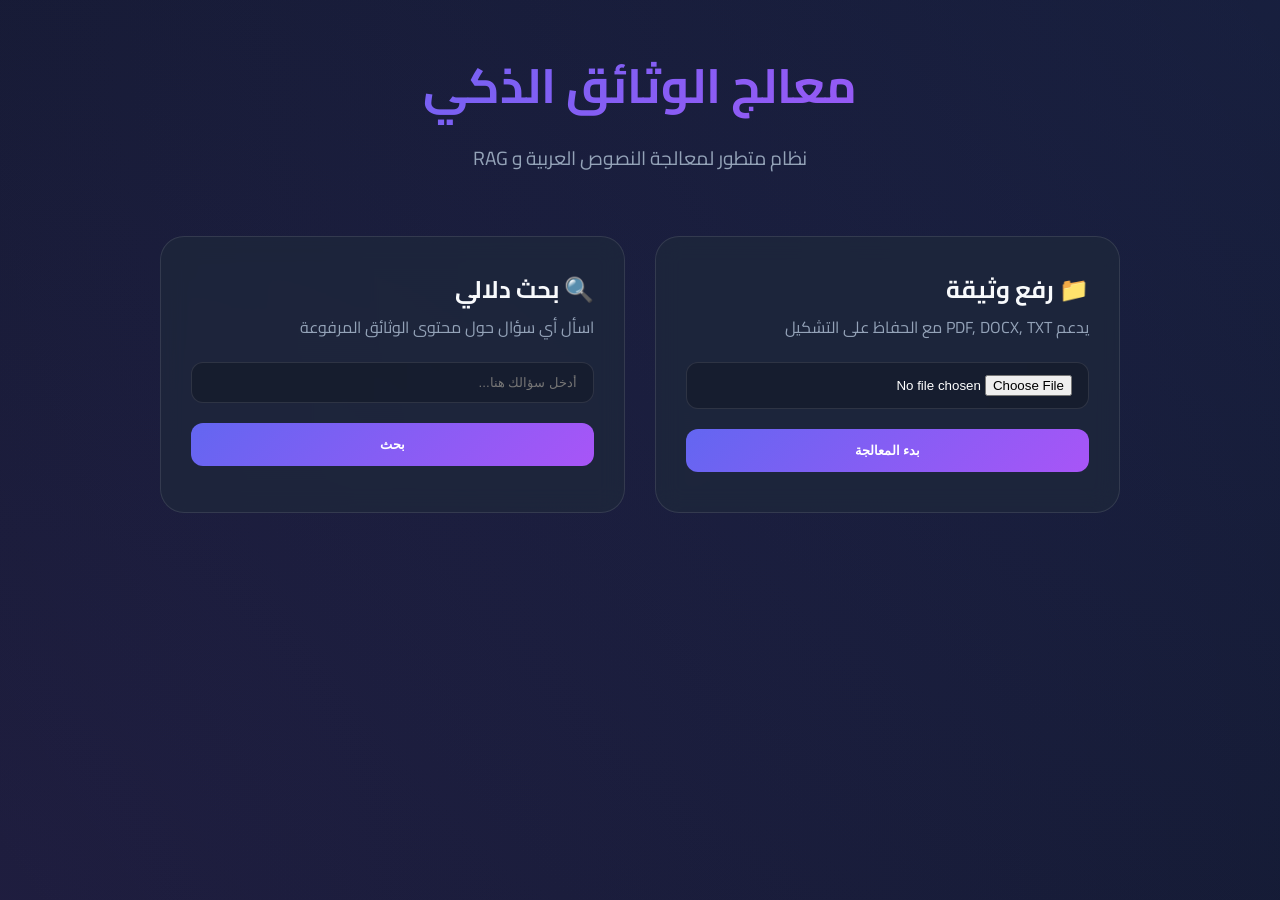
<file: app/api/templates/index.html>
<!DOCTYPE html>
<html lang="ar" dir="rtl">

<head>
    <meta charset="UTF-8">
    <meta name="viewport" content="width=device-width, initial-scale=1.0">
    <title>AI Document Parser - معالج الوثائق الذكي</title>
    <link
        href="https://fonts.googleapis.com/css2?family=Cairo:wght@400;600;700&family=Outfit:wght@300;400;600&family=Tajawal:wght@300;500;700&display=swap"
        rel="stylesheet">
    <style>
        :root {
            --primary: #6366f1;
            --secondary: #a855f7;
            --background: #0f172a;
            --surface: #1e293b;
            --text: #f8fafc;
            --text-dim: #94a3b8;
            --glass: rgba(30, 41, 59, 0.7);
        }

        html {
            direction: rtl;
        }

        * {
            box-sizing: border-box;
            margin: 0;
            padding: 0;
        }

        body {
            font-family: 'Cairo', sans-serif;
            background: var(--background);
            color: var(--text);
            min-height: 100vh;
            direction: rtl;
            text-align: right;
            background-image: radial-gradient(circle at top right, rgba(99, 102, 241, 0.1), transparent),
                radial-gradient(circle at bottom left, rgba(168, 85, 247, 0.1), transparent);
        }

        .container {
            max-width: 1000px;
            margin: 0 auto;
            padding: 40px 20px;
        }

        header {
            text-align: center;
            margin-bottom: 60px;
            animation: fadeInDown 0.8s ease-out;
        }

        h1 {
            font-size: 3rem;
            margin-bottom: 10px;
            background: linear-gradient(135deg, var(--primary), var(--secondary));
            -webkit-background-clip: text;
            background-clip: text;
            -webkit-text-fill-color: transparent;
            font-weight: 700;
        }

        p.subtitle {
            color: var(--text-dim);
            font-size: 1.2rem;
        }

        .grid {
            display: grid;
            grid-template-columns: 1fr 1fr;
            gap: 30px;
        }

        .card {
            background: var(--glass);
            backdrop-filter: blur(12px);
            border: 1px solid rgba(255, 255, 255, 0.1);
            border-radius: 24px;
            padding: 30px;
            transition: transform 0.3s cubic-bezier(0.4, 0, 0.2, 1);
        }

        .card:hover {
            transform: translateY(-5px);
            border-color: var(--primary);
        }

        .input-group {
            margin-bottom: 20px;
        }

        label {
            display: block;
            margin-bottom: 8px;
            color: var(--text-dim);
        }

        input[type="text"],
        input[type="file"] {
            width: 100%;
            padding: 12px 16px;
            background: rgba(0, 0, 0, 0.2);
            border: 1px solid rgba(255, 255, 255, 0.1);
            border-radius: 12px;
            color: white;
            outline: none;
            transition: border-color 0.2s;
        }

        input[type="text"]:focus {
            border-color: var(--primary);
        }

        button {
            width: 100%;
            padding: 14px;
            background: linear-gradient(135deg, var(--primary), var(--secondary));
            border: none;
            border-radius: 12px;
            color: white;
            font-weight: 600;
            cursor: pointer;
            transition: opacity 0.2s, transform 0.1s;
        }

        button:active {
            transform: scale(0.98);
        }

        .results {
            grid-column: span 2;
            margin-top: 20px;
        }

        .chunk-card {
            background: rgba(255, 255, 255, 0.03);
            border-radius: 16px;
            padding: 20px;
            margin-bottom: 15px;
            border-right: 4px solid var(--primary);
        }

        .chunk-meta {
            font-size: 0.8rem;
            color: var(--primary);
            margin-bottom: 8px;
        }

        .chunk-text {
            line-height: 1.8;
            direction: rtl;
            unicode-bidi: plaintext;
            text-align: right;
            white-space: normal;
            font-family: 'Cairo', sans-serif;
        }

        @keyframes fadeInDown {
            from {
                opacity: 0;
                transform: translateY(-20px);
            }

            to {
                opacity: 1;
                transform: translateY(0);
            }
        }

        .status {
            margin-top: 10px;
            font-size: 0.9rem;
            text-align: center;
        }

        .loading {
            display: none;
            margin: 20px auto;
            border: 4px solid rgba(255, 255, 255, 0.1);
            border-left-color: var(--primary);
            border-radius: 50%;
            width: 30px;
            height: 30px;
            animation: spin 1s linear infinite;
        }

        @keyframes spin {
            to {
                transform: rotate(360deg);
            }
        }

        @media (max-width: 768px) {
            .grid {
                grid-template-columns: 1fr;
            }

            .results {
                grid-column: span 1;
            }
        }
    </style>
</head>

<body>
    <div class="container">
        <header>
            <h1>معالج الوثائق الذكي</h1>
            <p class="subtitle">نظام متطور لمعالجة النصوص العربية و RAG</p>
        </header>

        <div class="grid">
            <!-- Upload Section -->
            <div class="card">
                <h2>📁 رفع وثيقة</h2>
                <p style="color: var(--text-dim); margin-bottom: 20px;">يدعم PDF, DOCX, TXT مع الحفاظ على التشكيل</p>
                <div class="input-group">
                    <input type="file" id="fileInput" accept=".pdf,.docx,.txt">
                </div>
                <button onclick="uploadFile()">بدء المعالجة</button>
                <div id="uploadStatus" class="status"></div>
            </div>

            <!-- Query Section -->
            <div class="card">
                <h2>🔍 بحث دلالي</h2>
                <p style="color: var(--text-dim); margin-bottom: 20px;">اسأل أي سؤال حول محتوى الوثائق المرفوعة</p>
                <div class="input-group">
                    <input type="text" id="queryInput" placeholder="أدخل سؤالك هنا...">
                </div>
                <button onclick="searchQuery()">بحث</button>
                <div id="queryStatus" class="status"></div>
            </div>

            <!-- Results Section -->
            <div id="resultsContainer" class="results">
                <!-- Chunks will appear here -->
            </div>
        </div>

        <div id="loader" class="loading"></div>
    </div>

    <script>
        async function uploadFile() {
            const fileInput = document.getElementById('fileInput');
            const status = document.getElementById('uploadStatus');
            const loader = document.getElementById('loader');

            if (!fileInput.files[0]) return alert('يرجى اختيار ملف أولاً');

            const formData = new FormData();
            formData.append('file', fileInput.files[0]);

            status.innerText = 'جاري المعالجة...';
            loader.style.display = 'block';

            try {
                const response = await fetch('/upload', {
                    method: 'POST',
                    body: formData
                });
                if (!response.ok) {
                    const errorData = await response.json();
                    throw new Error(errorData.detail || 'حدث خطأ أثناء الرفع');
                }
                const data = await response.json();
                status.style.color = '#10b981';
                status.innerText = `✅ تم بنجاح: ${data.filename}`;

                // Show preview
                if (data.preview && data.preview.length > 0) {
                    const resultsContainer = document.getElementById('resultsContainer');
                    resultsContainer.innerHTML = '<h3>معاينة الوثيقة (أول 3 أجزاء):</h3>';
                    data.preview.forEach((chunk, i) => {
                        const chunkHtml = `
                            <div class="chunk-card" style="border-right-color: var(--secondary);">
                                <div class="chunk-meta">معاينة جزء ${i + 1}</div>
                                <div class="chunk-text">${chunk}</div>
                            </div>
                        `;
                        resultsContainer.innerHTML += chunkHtml;
                    });
                }
            } catch (error) {
                status.style.color = '#ef4444';
                status.innerText = `❌ ${error.message}`;
            } finally {
                loader.style.display = 'none';
            }
        }

        async function searchQuery() {
            const queryInput = document.getElementById('queryInput');
            const resultsContainer = document.getElementById('resultsContainer');
            const loader = document.getElementById('loader');

            if (!queryInput.value) return alert('يرجى إدخال سؤال للبحث');

            loader.style.display = 'block';
            resultsContainer.innerHTML = '';

            try {
                const response = await fetch('/query', {
                    method: 'POST',
                    headers: { 'Content-Type': 'application/json' },
                    body: JSON.stringify({ query: queryInput.value, top_k: 3 })
                });
                const data = await response.json();

                if (data.results.documents[0].length === 0) {
                    resultsContainer.innerHTML = '<p style="text-align:center">لا يوجد نتائج متطابقة</p>';
                    return;
                }

                data.results.documents[0].forEach((doc, i) => {
                    const metadata = data.results.metadatas[0][i];
                    const chunkHtml = `
                        <div class="chunk-card" style="animation: fadeInDown ${0.3 + (i * 0.1)}s ease-out">
                            <div class="chunk-meta">وثيقة: ${metadata.filename} | جزء رقم: ${metadata.chunk_index}</div>
                            <div class="chunk-text">${doc}</div>
                        </div>
                    `;
                    resultsContainer.innerHTML += chunkHtml;
                });
            } catch (error) {
                alert('حدث خطأ أثناء البحث');
            } finally {
                loader.style.display = 'none';
            }
        }
    </script>
</body>

</html>
</file>
